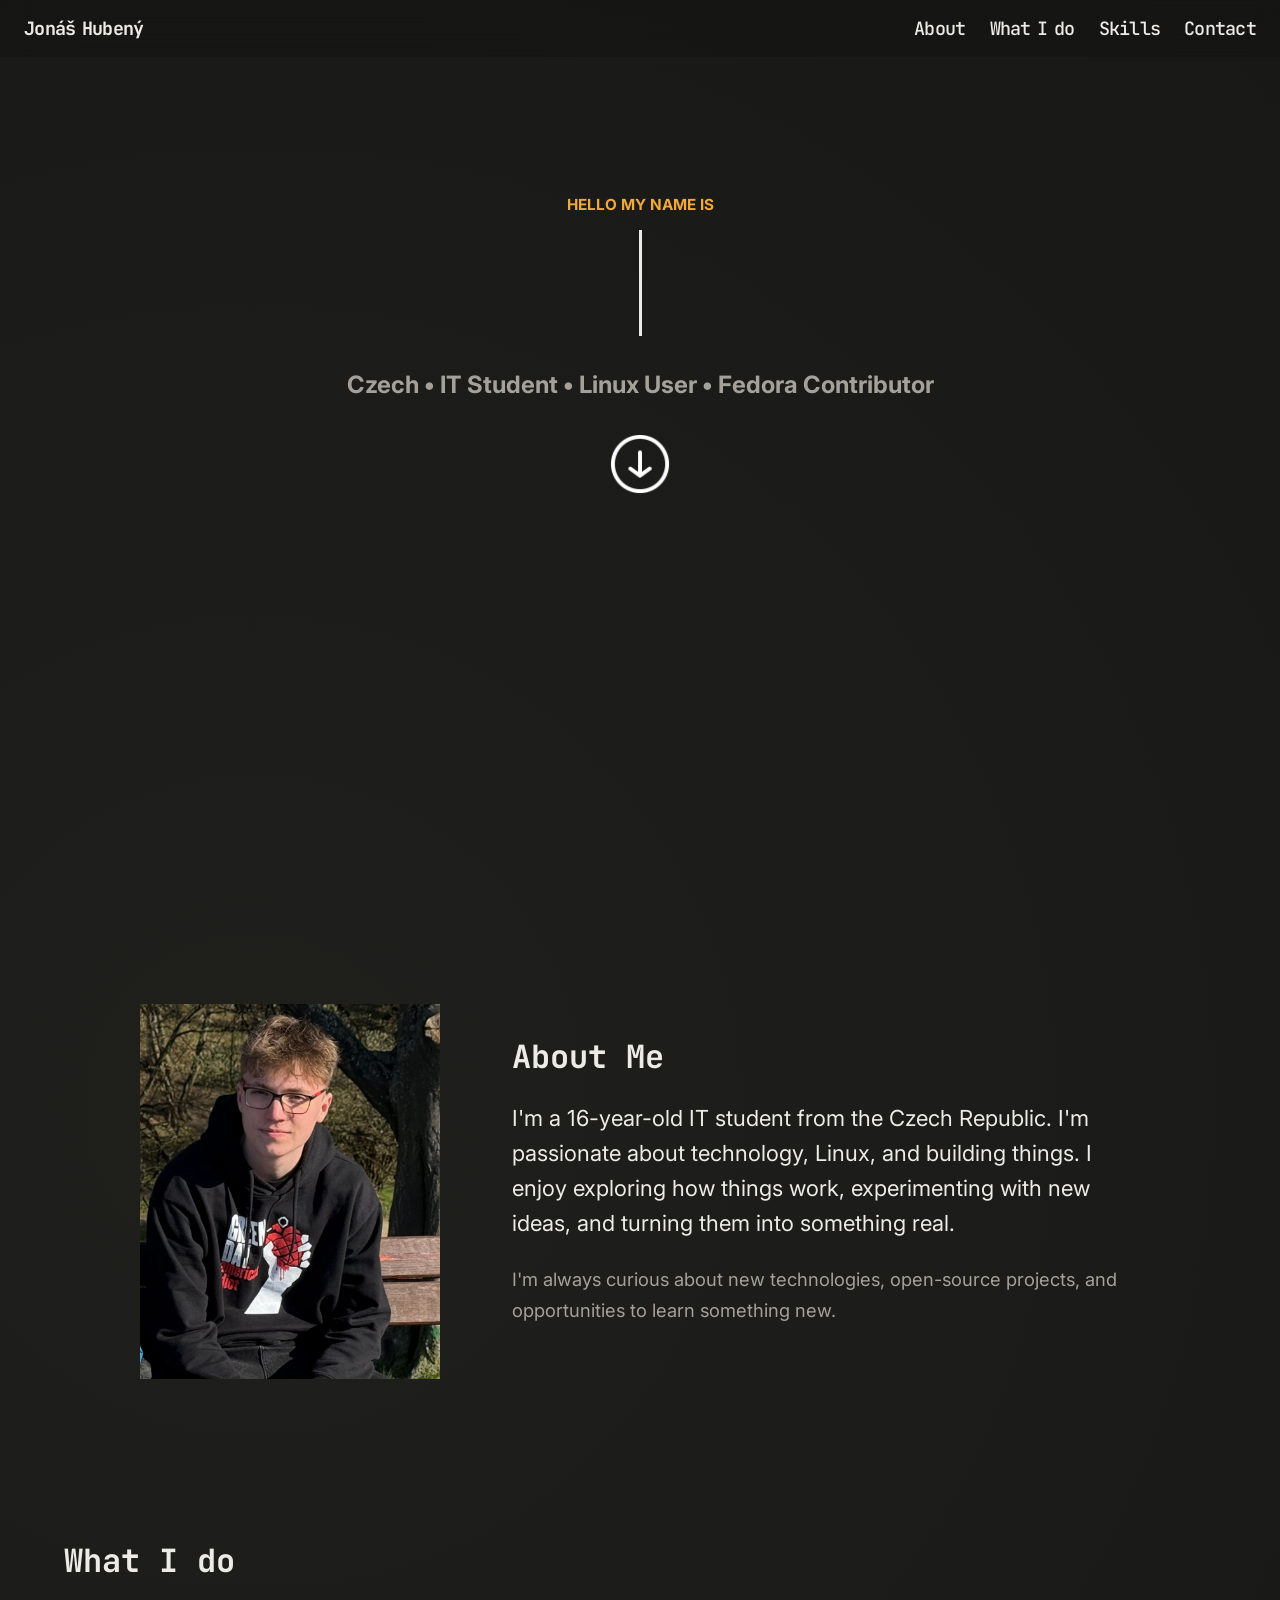
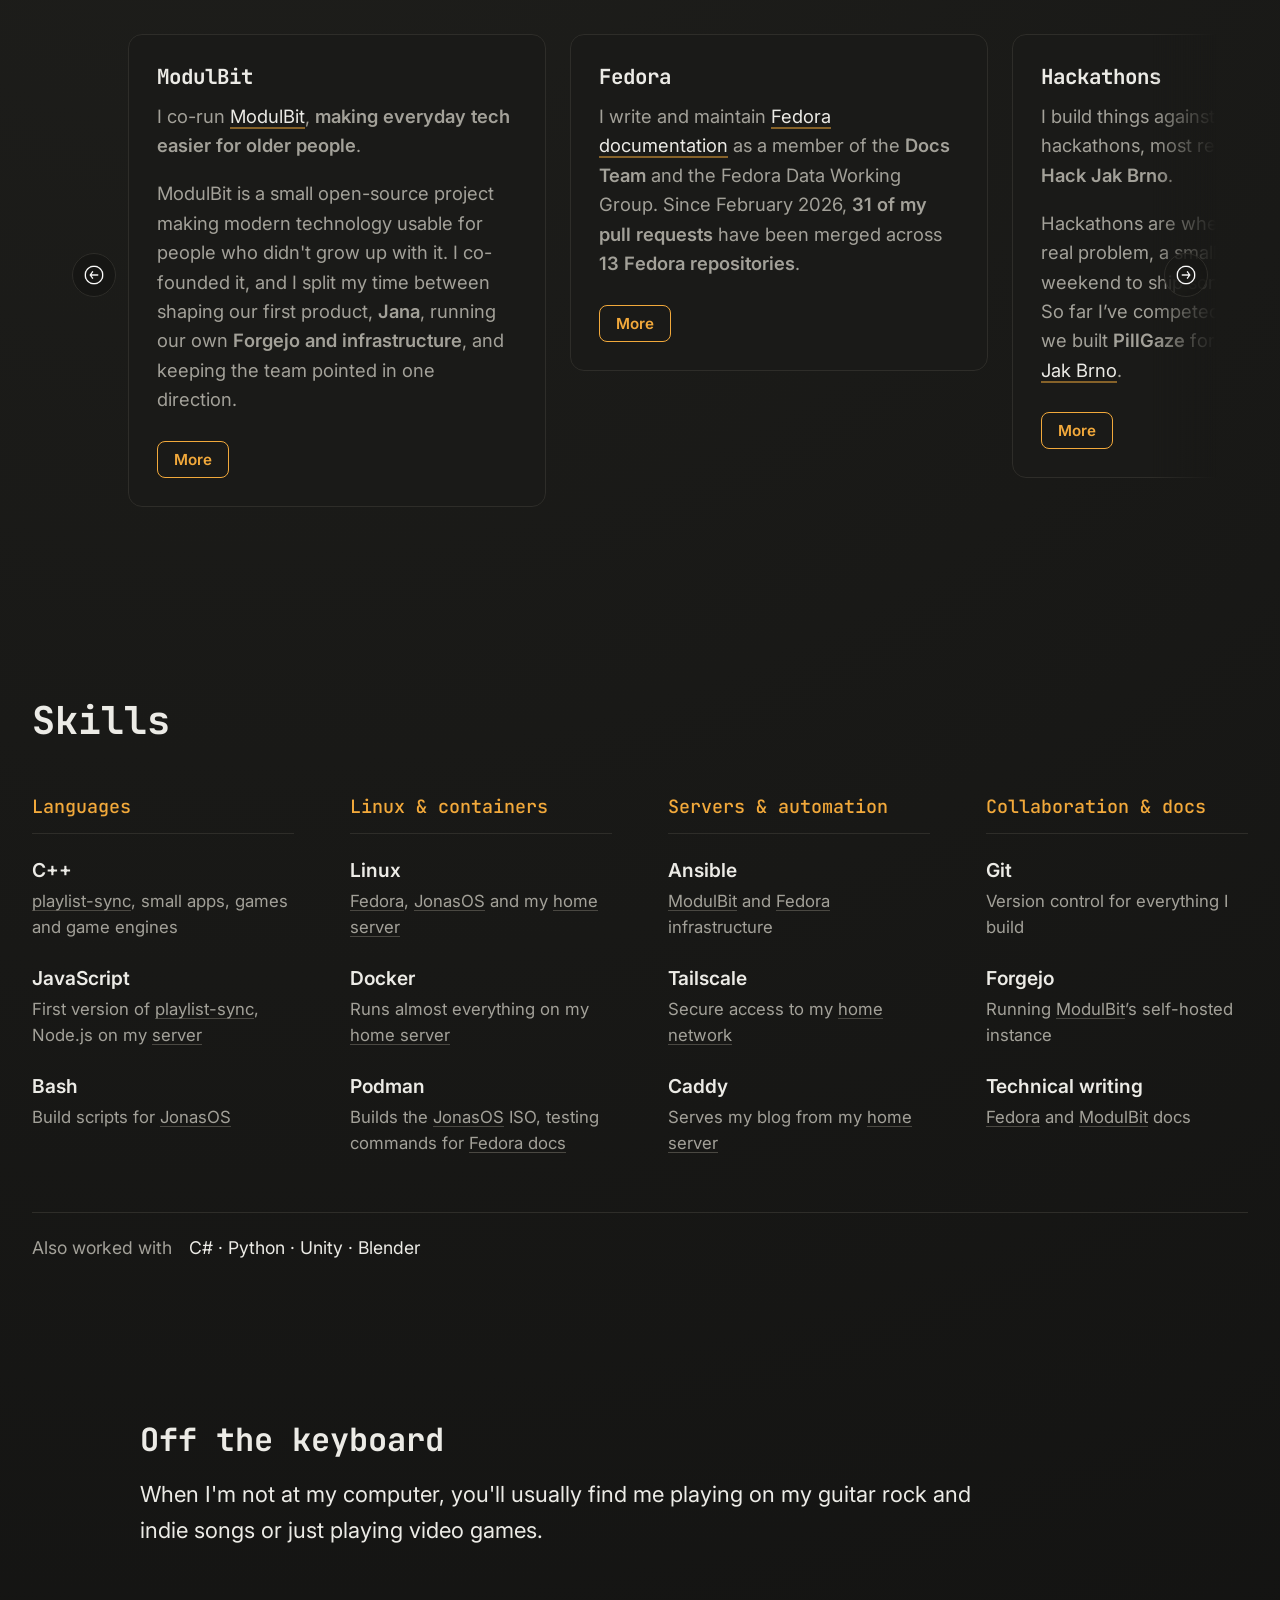
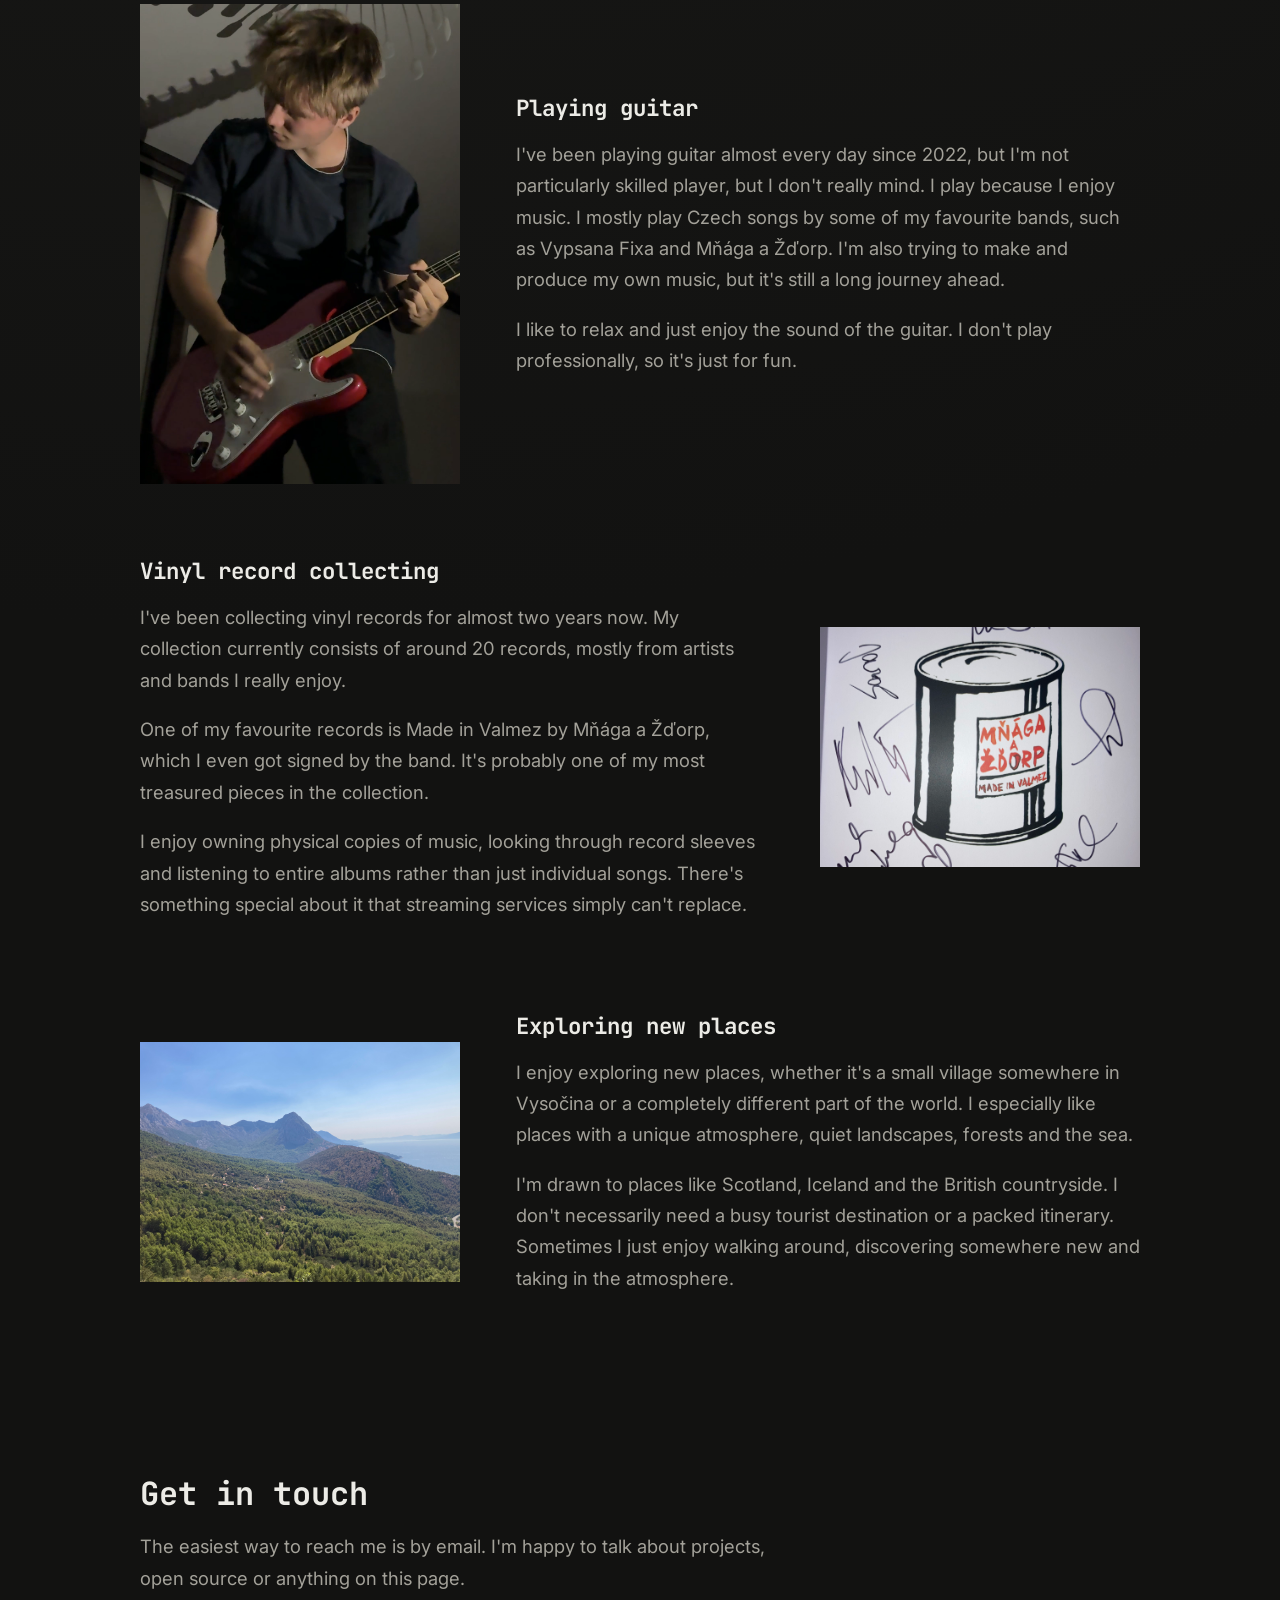
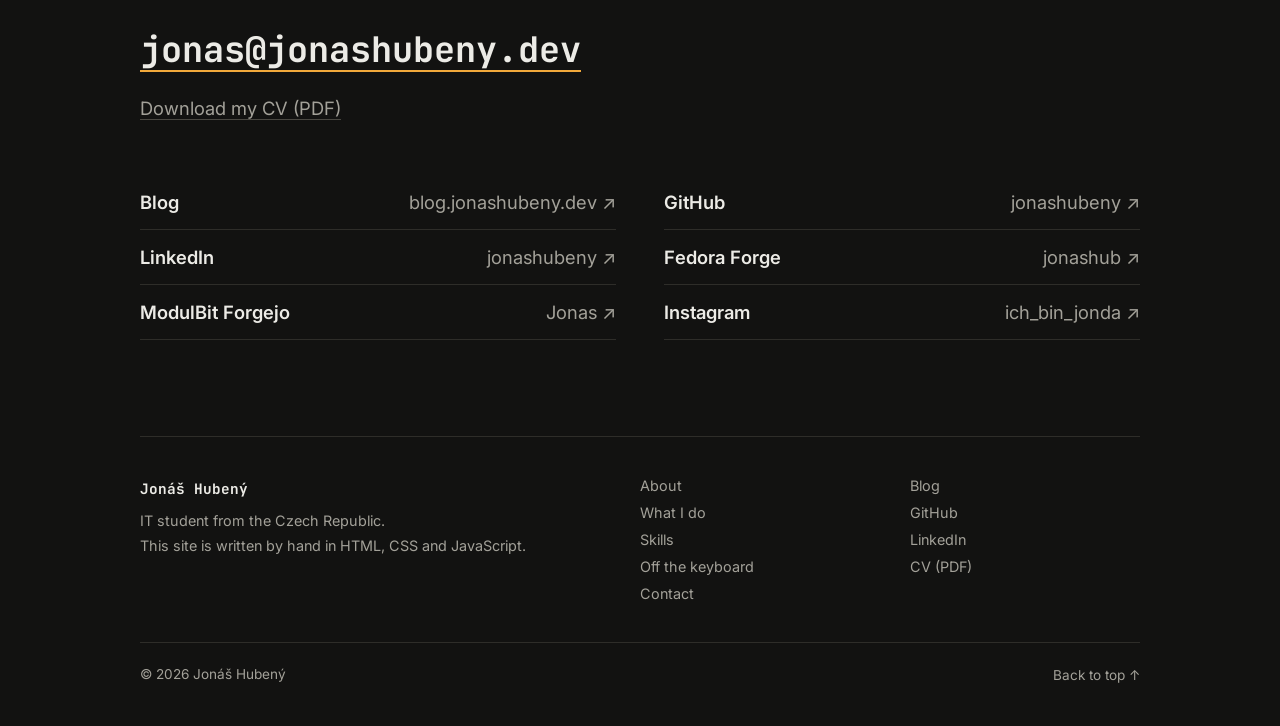
<file: index.html>
<!DOCTYPE html>
<html lang="en">
<head>
    <meta charset="UTF-8">
    <meta name="viewport" content="width=device-width, initial-scale=1.0">
    <title>JHub</title>
    <link rel="preconnect" href="https://fonts.googleapis.com">
    <link rel="preconnect" href="https://fonts.gstatic.com" crossorigin>
    <link rel="stylesheet" href="https://fonts.googleapis.com/css2?family=Inter:wght@400;600;700&family=JetBrains+Mono:wght@500;700&display=swap">
    <link rel="icon" href="favicon.svg" type="image/svg+xml">
    <link rel="apple-touch-icon" href="apple-touch-icon.png">
    <link rel="stylesheet" href="style.css">
    <script src="script.js" defer></script>
</head>
<body>
    <nav class="topnav">
        <a href="#" class="brand">Jonáš Hubený</a>
        <ul>
            <li><a href="#about">About</a></li>
            <li><a href="#projects">What I do</a></li>
            <li><a href="#skills">Skills</a></li>
            <li><a href="#contacts">Contact</a></li>
        </ul>
  </nav>

    <center>

        <div class="hero">
            <h5 class="hello"><b>HELLO MY NAME IS</b></h5>
            <h1 class="typewriter"><b>Jonáš Hubený</b></h1>
            <h3 class="desc">Czech • IT Student • Linux User • Fedora Contributor</h3>
            <a href="#about" class="scroll-down"><img src="images/down.png" width="12%" class="arrow" alt="scroll-down"></a>

            <video autoplay loop muted plays-inline class="back-video">
                <source src="videos/coding.mp4" type="video/mp4">
            </video>

        </div>


    <section class="about" id="about">
        <div class="about-photo">
            <!-- Save your photo as images/jonas.jpg-->
            <img src="images/jonas.jpg" alt="Jonáš Hubený">
        </div>

        <article class="about-article">
            <h2>About Me</h2>
            <p class="lead">I'm a 16-year-old IT student from the Czech Republic. I'm passionate about technology, Linux, and building things. I enjoy exploring how things work, experimenting with new ideas, and turning them into something real.</p>
            <p>I'm always curious about new technologies, open-source projects, and opportunities to learn something new.</p>
        </article>
    </section>

    <section class="cards-section" id="projects">
        <h2 class="cards-title">What I do</h2>

        <div class="carousel">
            <button class="carousel-btn prev" aria-label="Previous card">
                <img src="images/down.png" alt="">
            </button>

            <div class="cards-track">

                <article class="card" id="card-modulbit">
                    <h3>ModulBit</h3>
                    <div class="card-short">
                        <p>I co-run <a href="https://modulbit.eu" target="_blank" rel="noopener">ModulBit</a>, <strong>making everyday tech easier for older people</strong>.</p>
                        <p>ModulBit is a small open-source project making modern technology usable for people who didn't grow up with it. I co-founded it, and I split my time between shaping our first product, <strong>Jana</strong>, running our own <strong>Forgejo and infrastructure</strong>, and keeping the team pointed in one direction.</p>
                    </div>

                    <div class="card-more">
                        <div class="card-more-inner">
                            <p>ModulBit is a small open-source project with one goal: making modern technology accessible, practical and friendly for everyone, at any age. Our first product is Jana, <strong>an AI assistant</strong> that helps older people with everyday digital tasks, starting with writing clear emails.</p>
                            <p>I co-founded ModulBit and work across the whole project. On the product side, I helped define Jana's first version and the <strong>UX principles</strong> we design against: large readable text, no jargon, and an interface that forgives mistakes. I've also worked on a simpler, <strong>card-based mode</strong> as an alternative to the chat.</p>
                            <p>Behind the scenes, I run and customize our <strong>self-hosted Forgejo</strong>, keep its configuration in <strong>Ansible</strong>, and contribute to our contributor docs, branding and website. We're a small team, so I pick up whatever the project needs next.</p>
                        </div>
                    </div>

                    <button class="card-toggle" aria-expanded="false">More</button>
                </article>

                <article class="card" id="card-fedora">
                    <h3>Fedora</h3>
                    <div class="card-short">
                        <p>I write and maintain <a href="https://docs.fedoraproject.org" target="_blank" rel="noopener">Fedora documentation</a> as a member of the <strong>Docs Team</strong> and the Fedora Data Working Group. Since February 2026, <strong>31 of my pull requests</strong> have been merged across <strong>13 Fedora repositories</strong>.</p>
                    </div>

                    <div class="card-more">
                        <div class="card-more-inner">
                            <p>Fedora is one of the biggest community Linux distributions, and its documentation is often the first thing a new user reads. I've been contributing since February 2026, mostly to <strong>Quick Docs and the Beginner's Guide</strong>: a new guide to power management with powertop2tuned, updated security-key (YubiKey) setup, a section on moving files between Windows, macOS and Linux, and more detailed image descriptions.</p>
                            <p>I also help keep the docs in order. I triage and close outdated issues, review and merge other people's fixes, and test commands before they go in. I helped move the Docs Team's own guides <strong>from Pagure to Fedora Forge</strong>, and I proposed a common README for the docs repositories and rolled it out to eight of them.</p>
                            <p>In the Fedora Data Working Group I built the group's Forge front page, added its documentation to the Fedora Docs site, and implemented <strong>Parquet import</strong> in the group's datanommer-mini tool. Lately I'm writing Fedora Server documentation on LVM snapshots.</p>
                            <p>Beyond docs, I'm involved in Fedora Server and infrastructure. I started the discussion about which applications a <strong>Fedora home server spin-off</strong> should ship by default, and I'm writing Server documentation on using LVM snapshots to make updates more resilient. In Fedora's infrastructure Ansible, I fixed the staging login pages so they link to the staging account system instead of production.</p>
                        </div>
                    </div>

                    <button class="card-toggle" aria-expanded="false">More</button>
                </article>

                <article class="card" id="card-hackathons">
                    <h3>Hackathons</h3>
                    <div class="card-short">
                        <div class="card-short-inner">
                            <p>I build things against the clock at hackathons, most recently <strong>Rakathon and Hack Jak Brno</strong>.</p>
                            <p>Hackathons are where I learn fastest: a real problem, a small team and a weekend to ship something that works. So far I’ve competed at <a href="https://rakathon.cz" target="_blank" rel="noopener">Rakathon</a>, where we built <strong>PillGaze</strong> for doctors, and at <a href="https://hackjakbrno.cz" target="_blank" rel="noopener">Hack Jak Brno</a>.</p>
                        </div>
                    </div>

                    <div class="card-more">
                        <div class="card-more-inner">
                            <p>I like hackathons because they force you to <strong>stop planning and start building</strong>. You get a problem from someone who actually has it, a team of a few people and very little time, and by the end there has to be something you can show.</p>
                            <p>At Rakathon I was on a three-person team, and we built <strong>PillGaze</strong>, a tool that helps doctors put together a patient’s medication history. The patient photographs their medicine boxes and handwritten notes, AI pulls out the drugs and dosages, and the patient confirms or corrects them by hand. The doctor then enters an anonymous code and sees a clean table of medications, along with possible drug interactions. Together with the challenge giver, we decided that interactions should be shown only to the doctor, and only when the doctor asks for them, so the patient isn’t scared by raw warnings. The app is <strong>fully anonymous</strong>: the doctor sees the medication data and nothing that identifies the patient. I owned the <strong>mobile-first frontend</strong>, while my teammates built the Go backend, the drug database and the interaction engine.</p>
                        </div>
                    </div>
                    <button class="card-toggle" aria-expanded="false">More</button>
                </article>

                <article class="card" id="card-projects">
                    <h3>My Projects</h3>
                    <div class="card-short">
                        <div class="card-short-inner">
                            <p>I build my own tools and systems, from a <strong>Linux distro</strong> to a <strong>music downloader</strong>.</p>
                            <p>In my free time I build projects that teach me how things work under the hood. The biggest ones are <a href="https://github.com/jonashubeny/jonasos" target="_blank" rel="noopener">JonasOS</a>, my own Linux distribution, and <a href="https://github.com/jonashubeny/playlist-sync" target="_blank" rel="noopener">playlist-sync</a>, a tool that turns Spotify playlists into a tagged MP3 library.</p>
                        </div>
                    </div>

                    <div class="card-more">
                        <div class="card-more-inner">
                            <p>Most of what I know, I learned by building something I wanted and figuring it out along the way. My two biggest projects started exactly like that.</p>
                            <p>JonasOS began in May 2026, after I watched a video of someone making their own distro. I had no experience and had never written a bash script, so my first goal was simply to get an ISO to boot. Today JonasOS is a <strong>Debian-based live system</strong> built with live-build. My scripts build the ISO inside a Podman container and boot it in QEMU, so the whole system can be rebuilt with one command. It boots into an Xfce desktop with LightDM, installs to disk through the Calamares installer, and ships with my own defaults: the Arc-Red theme, a tuned shell setup for every new user and a small jonasos command-line tool with info, update and doctor commands. Along the way I learned bash, how a live system is assembled package by package, and how much of a distro is really decisions about defaults. I keep a public roadmap and write about my progress on my <a href="https://blog.jonashubeny.dev" target="_blank" rel="noopener">blog</a>. The long-term plan is bigger: drop Debian entirely and build JonasOS from scratch on the Linux kernel, following <strong>Linux From Scratch</strong>.</p>
                            <p>playlist-sync came from a simpler problem. I don't have Spotify Premium, but I wanted my playlists offline as normal MP3 files on my computer and a flash drive. The tool uses Spotify only as a list of songs. For every song missing from my music folder, it finds the track on YouTube, downloads it with yt-dlp and converts it with ffmpeg. It then looks up the correct metadata on Deezer or iTunes. A scoring system picks the right release by comparing the title, artist and track length, and it avoids compilations, remixes and live versions. The result is written into the MP3 as proper tags with album, year, track number and cover art. Songs are matched by file name instead of a database, so the same folder can be synced across devices and each one downloads only what's missing. I first wrote the project in JavaScript to learn the language, then rewrote the whole thing in <strong>C++20</strong> with libcurl and TagLib. Now I'm adding a small Node.js server on my home server, so a shared song list can sync between people and devices.</p>
                            <p>What connects these projects is that I want to <strong>understand the whole stack</strong>, from the boot process to an HTTP request, and the fastest way I know to learn it is to build something real.</p>
                        </div>
                    </div>
                    <button class="card-toggle" aria-expanded="false">More</button>
                </article>

                <article class="card" id="card-homelab">
                    <h3>Homelab</h3>
                    <div class="card-short">
                        <div class="card-short-inner">
                            <p>I run my own home server and self-host the services I use every day.</p>
                            <p>My homelab is a home server called <strong>jonas-server</strong>, where I host my own cloud, passwords, media and blog. It's where I learn <strong>Linux administration, Docker, networking and backups</strong> by running real services I depend on.</p>
                        </div>
                    </div>

                    <div class="card-more">
                        <div class="card-more-inner">
                            <p>At home I run a server called jonas-server. It started as a place to try things out, and it slowly became the place where my everyday services live. I'd rather host my own cloud, passwords and media than rent them, and running them myself is also the best way I've found to learn how servers actually work.</p>
                            <p>The server runs Ubuntu, and almost everything on it runs in <strong>Docker Compose</strong>. <strong>Nextcloud</strong> is my own cloud for files and calendar, with its own MariaDB database, Redis cache and cron container. <strong>Vaultwarden</strong> keeps my passwords and runs behind Cloudflare on my own domain. <strong>Jellyfin</strong> streams my movie and series library, and my <a href="https://blog.jonashubeny.dev" target="_blank" rel="noopener">blog</a> is built with Hugo, served by Caddy and deployed as a Docker image. I also host a few smaller projects, like Lemma, a math-learning app. Storage from my NAS is mounted over CIFS, and Restic handles backups.</p>
                            <p>To reach everything from outside, I set up <strong>Tailscale with subnet routing</strong>, so I can access my whole home network securely from anywhere without exposing services to the internet.</p>
                            <p>Most of what I've learned came from <strong>things breaking</strong>. I've debugged DNS problems and ISP blocking on my home network, upgraded Vaultwarden when its browser extension stopped talking to the server, restructured my Jellyfin library when a TV series kept showing up as separate movies, and I'm upgrading Nextcloud one major version at a time, because skipping versions isn't an option. Every problem like that teaches me something new about Linux, containers, networking and patience.</p>
                            <p>The homelab keeps growing. Next I'm building a <strong>morning dashboard</strong> on a big monitor that shows my server's stats, the weather, news, my calendar and bus departures, with a Node.js backend I'm writing myself.</p>
                        </div>
                    </div>
                    <button class="card-toggle" aria-expanded="false">More</button>
                </article>
            </div>

            <button class="carousel-btn next" aria-label="Next card">
                <img src="images/down.png" alt="">
            </button>
        </div>
    </section>

    <section class="skills-section" id="skills">
        <h2 class="skills-title">Skills</h2>

        <div class="skills-grid">
            <div class="skill-group">
                <h3>Languages</h3>
                <dl>
                    <div class="skill">
                        <dt>C++</dt>
                        <dd><a href="#card-projects" class="skill-ref">playlist-sync</a>, small apps, games and game engines</dd>
                    </div>
                    <div class="skill">
                        <dt>JavaScript</dt>
                        <dd>First version of <a href="#card-projects" class="skill-ref">playlist-sync</a>, Node.js on my <a href="#card-homelab" class="skill-ref">server</a></dd>
                    </div>
                    <div class="skill">
                        <dt>Bash</dt>
                        <dd>Build scripts for <a href="#card-projects" class="skill-ref">JonasOS</a></dd>
                    </div>
                </dl>
            </div>
            <div class="skill-group">
                <h3>Linux &amp; containers</h3>
                <dl>
                    <div class="skill">
                        <dt>Linux</dt>
                        <dd><a href="#card-fedora" class="skill-ref">Fedora</a>, <a href="#card-projects" class="skill-ref">JonasOS</a> and my <a href="#card-homelab" class="skill-ref">home server</a></dd>
                    </div>
                    <div class="skill">
                        <dt>Docker</dt>
                        <dd>Runs almost everything on my <a href="#card-homelab" class="skill-ref">home server</a></dd>
                    </div>
                    <div class="skill">
                        <dt>Podman</dt>
                        <dd>Builds the <a href="#card-projects" class="skill-ref">JonasOS</a> ISO, testing commands for <a href="#card-fedora" class="skill-ref">Fedora docs</a></dd>
                    </div>
                </dl>
            </div>
            <div class="skill-group">
                <h3>Servers &amp; automation</h3>
                <dl>
                    <div class="skill">
                        <dt>Ansible</dt>
                        <dd><a href="#card-modulbit" class="skill-ref">ModulBit</a> and <a href="#card-fedora" class="skill-ref">Fedora</a> infrastructure</dd>
                    </div>
                    <div class="skill">
                        <dt>Tailscale</dt>
                        <dd>Secure access to my <a href="#card-homelab" class="skill-ref">home network</a></dd>
                    </div>
                    <div class="skill">
                        <dt>Caddy</dt>
                        <dd>Serves my blog from my <a href="#card-homelab" class="skill-ref">home server</a></dd>
                    </div>
                </dl>
            </div>
            <div class="skill-group">
                <h3>Collaboration &amp; docs</h3>
                <dl>
                    <div class="skill">
                        <dt>Git</dt>
                        <dd>Version control for everything I build</dd>
                    </div>
                    <div class="skill">
                        <dt>Forgejo</dt>
                        <dd>Running <a href="#card-modulbit" class="skill-ref">ModulBit</a>&rsquo;s self-hosted instance</dd>
                    </div>
                    <div class="skill">
                        <dt>Technical writing</dt>
                        <dd><a href="#card-fedora" class="skill-ref">Fedora</a> and <a href="#card-modulbit" class="skill-ref">ModulBit</a> docs</dd>
                    </div>
                </dl>
            </div>
        </div>

        <p class="skills-also"><span>Also worked with</span> C# · Python · Unity · Blender</p>
    </section>

    <section class="hobbies-section" id="hobbies">
        <h2 class="hobbies-title">Off the keyboard</h2>
        <!-- Úvod: jedna až dvě věty, třeba „When I'm not at my computer, you'll usually find me …“ -->
        <p class="hobbies-intro">When I'm not at my computer, you'll usually find me playing on my guitar rock and indie songs or just playing video games.</p>

        <div class="hobbies-list">
            <article class="hobby">
            <img class="hobby-photo hobby-photo--portrait" src="images/kytara.jpg" alt="me playing guitar">

                <div class="hobby-text">
                    <h3>Playing guitar</h3>

                    <p>I've been playing guitar almost every day since 2022, but I'm not particularly skilled player, but I don't really mind. I play because I enjoy music. I mostly play Czech songs by some of my favourite bands, such as Vypsana Fixa and Mňága a Žďorp. I'm also trying to make and produce my own music, but it's still a long journey ahead.</p>
                    <p>I like to relax and just enjoy the sound of the guitar. I don't play professionally, so it's just for fun.</p>
                </div>
            </article>

            <article class="hobby">
                <img class="hobby-photo" src="images/vinyl.jpg" alt="signed vinyl">

                <div class="hobby-text">
                    <h3>Vinyl record collecting</h3>

                    <p>I've been collecting vinyl records for almost two years now. My collection currently consists of around 20 records, mostly from artists and bands I really enjoy.</p>
                    <p>One of my favourite records is Made in Valmez by Mňága a Žďorp, which I even got signed by the band. It's probably one of my most treasured pieces in the collection.</p>
                    <p>I enjoy owning physical copies of music, looking through record sleeves and listening to entire albums rather than just individual songs. There's something special about it that streaming services simply can't replace.</p>
                </div>
            </article>

            <article class="hobby">
            <img class="hobby-photo" src="images/exploring.jpg" alt="hills on exploring photo">

                <div class="hobby-text">
                    <h3>Exploring new places</h3>
                    <p>I enjoy exploring new places, whether it's a small village somewhere in Vysočina or a completely different part of the world. I especially like places with a unique atmosphere, quiet landscapes, forests and the sea.</p>
                    <p>I'm drawn to places like Scotland, Iceland and the British countryside. I don't necessarily need a busy tourist destination or a packed itinerary. Sometimes I just enjoy walking around, discovering somewhere new and taking in the atmosphere.</p>
                </div>
            </article>
        </div>
    </section>

    <section class="contact-section" id="contacts">
        <h2 class="contact-title">Get in touch</h2>
        <p class="contact-intro">The easiest way to reach me is by email. I'm happy to talk about projects, open source or anything on this page.</p>

        <a class="contact-email" href="mailto:jonas@jonashubeny.dev">jonas@jonashubeny.dev</a>

        <p class="contact-cv"><a href="cv/jonas-hubeny-cv.pdf" target="_blank" rel="noopener">Download my CV (PDF)</a></p>

        <ul class="contact-links">
            <li>
                <a href="https://blog.jonashubeny.dev" target="_blank" rel="noopener">
                    <span class="contact-label">Blog</span>
                    <span class="contact-handle">blog.jonashubeny.dev <span aria-hidden="true">↗</span></span>
                </a>
            </li>
            <li>
                <a href="https://github.com/jonashubeny" target="_blank" rel="noopener">
                    <span class="contact-label">GitHub</span>
                    <span class="contact-handle">jonashubeny <span aria-hidden="true">↗</span></span>
                </a>
            </li>
            <li>
                <a href="https://www.linkedin.com/in/jonashubeny/" target="_blank" rel="noopener">
                    <span class="contact-label">LinkedIn</span>
                    <span class="contact-handle">jonashubeny <span aria-hidden="true">↗</span></span>
                </a>
            </li>
            <li>
                <a href="https://forge.fedoraproject.org/jonashub" target="_blank" rel="noopener">
                    <span class="contact-label">Fedora Forge</span>
                    <span class="contact-handle">jonashub <span aria-hidden="true">↗</span></span>
                </a>
            </li>
            <li>
                <a href="https://git.modulbit.eu/Jonas" target="_blank" rel="noopener">
                    <span class="contact-label">ModulBit Forgejo</span>
                    <span class="contact-handle">Jonas <span aria-hidden="true">↗</span></span>
                </a>
            </li>
            <li>
                <a href="https://instagram.com/ich_bin_jonda" target="_blank" rel="noopener">
                    <span class="contact-label">Instagram</span>
                    <span class="contact-handle">ich_bin_jonda <span aria-hidden="true">↗</span></span>
                </a>
            </li>
        </ul>
    </section>

    <footer class="footer">
        <div class="footer-inner">
            <div class="footer-about">
                <p class="footer-name">Jonáš Hubený</p>
                <p>IT student from the Czech Republic.<br>This site is written by hand in HTML, CSS and JavaScript.</p>
            </div>

            <nav class="footer-nav" aria-label="Footer">
                <a href="#about">About</a>
                <a href="#projects">What I do</a>
                <a href="#skills">Skills</a>
                <a href="#hobbies">Off the keyboard</a>
                <a href="#contacts">Contact</a>
            </nav>

            <nav class="footer-nav" aria-label="Elsewhere">
                <a href="https://blog.jonashubeny.dev" target="_blank" rel="noopener">Blog</a>
                <a href="https://github.com/jonashubeny" target="_blank" rel="noopener">GitHub</a>
                <a href="https://www.linkedin.com/in/jonashubeny/" target="_blank" rel="noopener">LinkedIn</a>
                <a href="cv/jonas-hubeny-cv.pdf" target="_blank" rel="noopener">CV (PDF)</a>
            </nav>
        </div>

        <div class="footer-bottom">
            <p>&copy; 2026 Jonáš Hubený</p>
            <a href="#" class="footer-top">Back to top ↑</a>
        </div>
    </footer>

    </center>
</body>
</html>
</file>
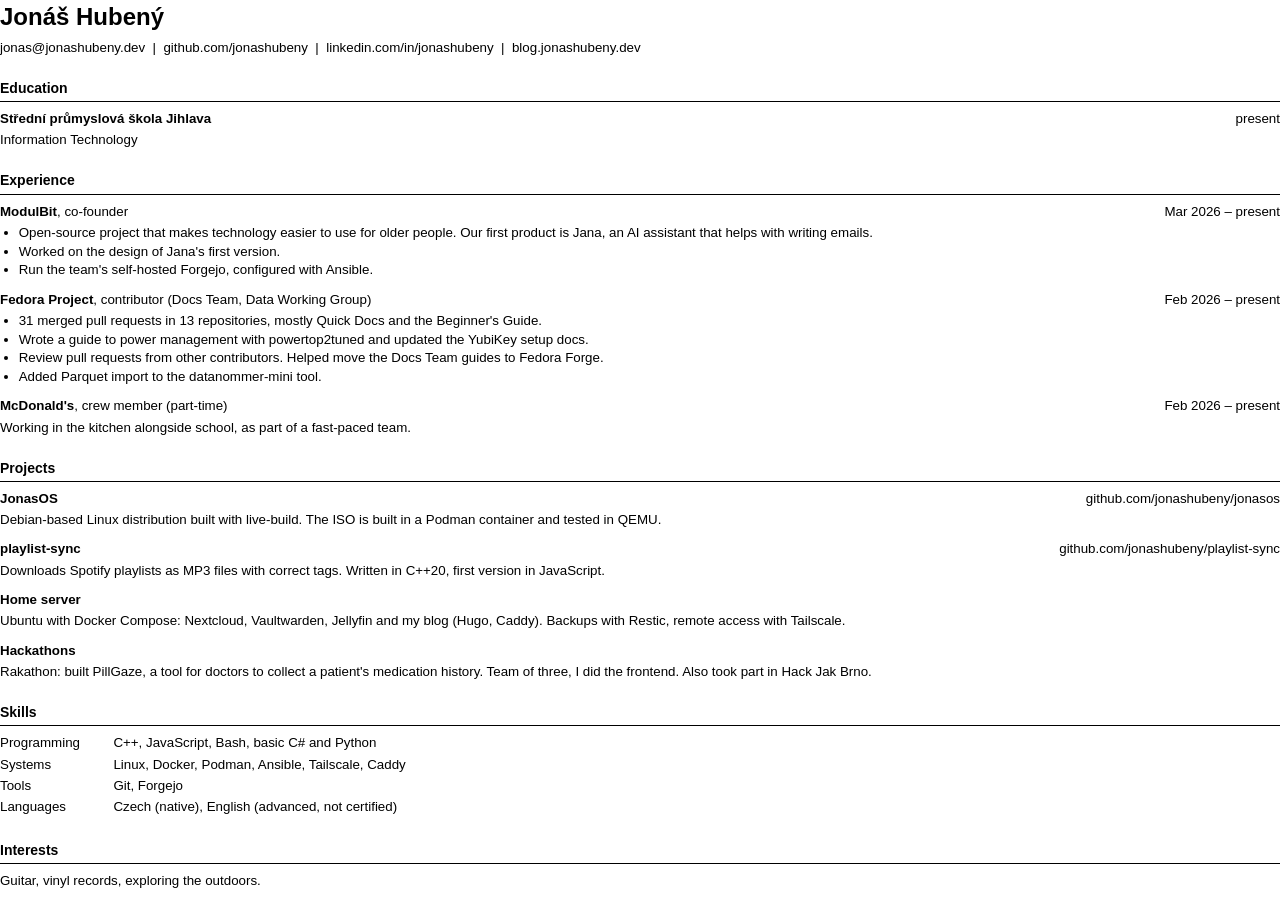
<file: cv/cv.html>
<!DOCTYPE html>
<html lang="en">
<head>
    <meta charset="UTF-8">
    <title>Jonáš Hubený CV</title>
    <style>
        @page {
            size: A4;
            margin: 18mm 20mm;
        }

        body {
            margin: 0;
            font-family: "Helvetica Neue", Arial, "Liberation Sans", sans-serif;
            font-size: 10pt;
            line-height: 1.4;
            color: #000;
        }

        a {
            color: inherit;
            text-decoration: none;
        }

        h1 {
            margin: 0 0 4pt;
            font-size: 18pt;
        }

        .contact {
            margin: 0;
        }

        h2 {
            margin: 16pt 0 6pt;
            padding-bottom: 2pt;
            border-bottom: 0.5pt solid #000;
            font-size: 10.5pt;
        }

        .item {
            margin-bottom: 8pt;
        }

        .row {
            display: flex;
            justify-content: space-between;
            gap: 12pt;
        }

        ul {
            margin: 2pt 0 0;
            padding-left: 14pt;
        }

        p {
            margin: 2pt 0 0;
        }

        table {
            border-collapse: collapse;
        }

        td {
            padding: 0 0 2pt;
            vertical-align: top;
        }

        td:first-child {
            width: 30mm;
        }
    </style>
</head>
<body>

    <h1>Jonáš Hubený</h1>
    <p class="contact">
        jonas@jonashubeny.dev &nbsp;|&nbsp;
        github.com/jonashubeny &nbsp;|&nbsp;
        linkedin.com/in/jonashubeny &nbsp;|&nbsp;
        blog.jonashubeny.dev
    </p>

    <h2>Education</h2>
    <div class="item">
        <div class="row">
            <b>Střední průmyslová škola Jihlava</b>
            <span>present</span>
        </div>
        <p>Information Technology</p>
    </div>

    <h2>Experience</h2>
    <div class="item">
        <div class="row">
            <span><b>ModulBit</b>, co-founder</span>
            <span>Mar 2026 – present</span>
        </div>
        <ul>
            <li>Open-source project that makes technology easier to use for older people. Our first product is Jana, an AI assistant that helps with writing emails.</li>
            <li>Worked on the design of Jana's first version.</li>
            <li>Run the team's self-hosted Forgejo, configured with Ansible.</li>
        </ul>
    </div>
    <div class="item">
        <div class="row">
            <span><b>Fedora Project</b>, contributor (Docs Team, Data Working Group)</span>
            <span>Feb 2026 – present</span>
        </div>
        <ul>
            <li>31 merged pull requests in 13 repositories, mostly Quick Docs and the Beginner's Guide.</li>
            <li>Wrote a guide to power management with powertop2tuned and updated the YubiKey setup docs.</li>
            <li>Review pull requests from other contributors. Helped move the Docs Team guides to Fedora Forge.</li>
            <li>Added Parquet import to the datanommer-mini tool.</li>
        </ul>
    </div>
    <div class="item">
        <div class="row">
            <span><b>McDonald's</b>, crew member (part-time)</span>
            <span>Feb 2026 – present</span>
        </div>
        <p>Working in the kitchen alongside school, as part of a fast-paced team.</p>
    </div>

    <h2>Projects</h2>
    <div class="item">
        <div class="row">
            <b>JonasOS</b>
            <span>github.com/jonashubeny/jonasos</span>
        </div>
        <p>Debian-based Linux distribution built with live-build. The ISO is built in a Podman container and tested in QEMU.</p>
    </div>
    <div class="item">
        <div class="row">
            <b>playlist-sync</b>
            <span>github.com/jonashubeny/playlist-sync</span>
        </div>
        <p>Downloads Spotify playlists as MP3 files with correct tags. Written in C++20, first version in JavaScript.</p>
    </div>
    <div class="item">
        <b>Home server</b>
        <p>Ubuntu with Docker Compose: Nextcloud, Vaultwarden, Jellyfin and my blog (Hugo, Caddy). Backups with Restic, remote access with Tailscale.</p>
    </div>
    <div class="item">
        <b>Hackathons</b>
        <p>Rakathon: built PillGaze, a tool for doctors to collect a patient's medication history. Team of three, I did the frontend. Also took part in Hack Jak Brno.</p>
    </div>

    <h2>Skills</h2>
    <table>
        <tr><td>Programming</td><td>C++, JavaScript, Bash, basic C# and Python</td></tr>
        <tr><td>Systems</td><td>Linux, Docker, Podman, Ansible, Tailscale, Caddy</td></tr>
        <tr><td>Tools</td><td>Git, Forgejo</td></tr>
        <tr><td>Languages</td><td>Czech (native), English (advanced, not certified)</td></tr>
    </table>

    <h2>Interests</h2>
    <p>Guitar, vinyl records, exploring the outdoors.</p>

</body>
</html>
</file>
<file: style.css>
html {
    scroll-behavior: smooth;
}

body {
    background: #121211;
    color: #ECEBE6;
    font-family: "Inter", system-ui, sans-serif; font-size: 115%;
     background: radial-gradient(
      circle at 20% 20%,
      #1f1f1c,
      #121211 60%
  );
}
.hero {
    min-height: 100vh;         /* výška celé obrazovky */
    display: flex;
    flex-direction: column;
    justify-content: center;   /* vertikálně doprostřed */
    align-items: center;       /* horizontálně doprostřed */
    gap: 10px;                 /* mezery mezi řádky */
    padding: 24px;             /* ať to na mobilech nedrží na okrajích */
    transform: translateY(-15vh);
}

.topnav{
    position: fixed;
    top: 0;
    left: 0;
    right: 0;
    padding: 16px 24px;
    z-index: 1000;
    background: rgba(18, 18, 17, 0.45);
    backdrop-filter: blur(12px);
    -webkit-backdrop-filter: blur(12px);
    display: flex;
    justify-content: space-between;
    align-items: center;
}

.topnav .brand {
    font-weight: 700;
}

.topnav ul {
    list-style: none;
    margin: 0;
    padding: 0;
    display: flex;
    gap: 24px;
    justify-content: flex-start;
    align-items: center;
}

.topnav a {
    position: relative;
    color: #ECEBE6;
    font-family: "JetBrains Mono", monospace;
    text-decoration: none;
    font-weight: 500;
    letter-spacing: -0.04em;
    word-spacing: -0.2em;
    display: inline-block;
    width: fit-content;
}

.topnav a::after{
    content: "";
    position: absolute;
    left: 0;
    bottom: -2px;
    height: 2px;
    width: 100%;
    background: #F2A93B;
    transform: scaleX(0);
    transform-origin: left;
    transition: transform 200ms ease;
}

.topnav a:hover::after,
.topnav a:focus-visible::after{
  transform: scaleX(1);
}


.hello {
    margin: 0 0 6px 0;
    color: #F2A93B;
}

H1 {
    color: #ECEBE6;
    font-family: "JetBrains Mono", monospace; font-size: 80px;
    margin: 0;
}

h1.typewriter {
    display: inline-block;
    white-space: nowrap;
    overflow: hidden;
    border-right: 3px solid currentColor;
    width: 0;

    animation: typing-name 3s steps(12, end) infinite,
             blink 0.8s step-end infinite;
}

@keyframes typing-name {
    0%   { width: 0; }
    25%  { width: 0;}
    40%  { width: 12ch; }
    60%  { width: 12ch; }
    100% { width: 0; }  
}

@keyframes blink {
    50% { border-color: transparent; }
}

.desc {
    color: #A3A199;
    font-family: "Inter", system-ui, sans-serif; font-size: 130%;
}

hr{
    border: 1px solid #ECEBE6;
    max-width: 800px;
}


/* ---------- About: photo left, article right ---------- */
.about {
    display: grid;
    grid-template-columns: minmax(220px, 300px) 1fr;
    gap: 72px;
    align-items: center;
    max-width: 1000px;
    margin: 0 auto;
    padding: 48px 24px 112px;
    text-align: left;
}

.about-photo {
    aspect-ratio: 4 / 5;
    background: #1A1A18;
}

.about-photo img {
    display: block;
    width: 100%;
    height: 100%;
    object-fit: cover;
    object-position: center top;
}

.about-article h2 {
    margin: 0 0 24px;
    font-family: "JetBrains Mono", monospace;
    font-size: 2rem;
    font-weight: 700;
    line-height: 1.2;
    color: #ECEBE6;
}

.about-article p {
    margin: 0 0 1em;
    max-width: 62ch;
    line-height: 1.7;
    color: #A3A199;
}

.about-article .lead {
    font-size: 1.2em;
    line-height: 1.6;
    color: #ECEBE6;
}

@media (max-width: 760px) {
    .about {
        grid-template-columns: 1fr;
        gap: 40px;
        padding: 32px 20px 72px;
    }

    .about-photo {
        max-width: 240px;
    }
}

.back-video {
    position: absolute;
    right: 0;
    bottom: 0;
    z-index: -1;
}

@media (min-aspect-ratio: 16/9){
    .back-video{
        width: 100%;
        height: auto;
    }
}

@media (max-aspect-ratio: 16/9){
    .back-video{
        width: auto;
        height: 100%;
    }
}

.scroll-down img {
    cursor: pointer;
}

.arrow {
    transition: all 0.3s;
}

.arrow:hover {
    transform: scale(1.1);
}

.contacts {
    color: #ECEBE6;
    max-width: 400px;
    font-size: 120%;
    background: #1A1A18;
    border-radius: 14px;
    padding: 32px;
    margin-bottom: 40px;
    border: 1px solid #2E2D29;
    margin-top: 10%;
    transition: all 0.3s;
}

.contacts:hover {
    transform: scale(1.1);
}

.contacts ul {
    list-style: none;
    margin: 0;
    padding: 0;

    display: flex;
    flex-direction: column; /* pod sebe */
    gap: 12px;  
}

.contacts a {
    color: #ECEBE6;
    text-decoration: none;
    font-weight: 600;
    width: fit-content;
    padding: 13px;
}

.contact {
    padding: 13px;
}

.contacts a{ display:block; padding:10px 13px; text-decoration:none; color:#ECEBE6; }

.contacts a span{
  position: relative;
  display: inline-block;
}

.contacts a span::after{
  content:"";
  position:absolute;
  left:0;
  bottom:-2px;
  height:2px;
  width:100%;
  background: currentColor;
  transform: scaleX(0);
  transform-origin:left;
  transition: transform 200ms ease;
}

.contacts a:hover span::after,
.contacts a:focus-visible span::after{
  transform: scaleX(1);
}

#about, #skills, #hobbies, #contacts{
  scroll-margin-top: 20vh;
}

/* small screens: name + three links must fit on one line */
@media (max-width: 520px) {
    .topnav {
        padding: 14px 16px;
        font-size: 0.85em;
    }

    .topnav ul {
        gap: 16px;
    }
}

/*  ---------------Karty---------------*/
.cards-section {
    max-width: 90vw;
    margin: 0 auto;
    padding: 48px 24px 112px;
    text-align: left;
}

.cards-title {
    margin: 0 0 32px;
    font-family: "JetBrains Mono", monospace;
    font-size: 2rem;
    color: #ECEBE6;
}

#projects {
    scroll-margin-top: 20vh;
}

.carousel {
    position: relative;
}

.cards-track {
    display: flex;
    gap: 24px;
    align-items: flex-start;
    overflow-x: auto;
    scroll-snap-type: x mandatory;
    scroll-behavior: smooth;
    padding: 20px 64px 28px;
    scroll-padding: 0 64px;
    scrollbar-width: none;

    /* okraje řady plynule mizí do pozadí */
    -webkit-mask-image: linear-gradient(to right, transparent 0, #000 64px, #000 calc(100% - 64px), transparent 100%);
            mask-image: linear-gradient(to right, transparent 0, #000 64px, #000 calc(100% - 64px), transparent 100%);
}

.cards-track::-webkit-scrollbar {
    display: none;
}

/* ---------- Šipky karuselu ---------- */
.carousel-btn {
    position: absolute;
    top: 50%;
    transform: translateY(-50%);
    z-index: 2;
    width: 44px;
    height: 44px;
    border-radius: 50%;
    border: 1px solid #2E2D29;
    background: rgba(18, 18, 17, 0.45);
    backdrop-filter: blur(12px);
    -webkit-backdrop-filter: blur(12px);
    cursor: pointer;
    transition: border-color 200ms ease;
}

.carousel-btn.prev {
    left: 8px;
}

.carousel-btn.next {
    right: 8px;
}

.carousel-btn:hover,
.carousel-btn:focus-visible {
    border-color: #F2A93B;
}

.carousel-btn img {
    display: block;
    width: 20px;
    margin: auto;
    transition: transform 200ms ease;
}

.carousel-btn.prev img {
    transform: rotate(90deg);
}

.carousel-btn.next img {
    transform: rotate(-90deg);
}

.carousel-btn.prev:hover img {
    transform: rotate(90deg) scale(1.15);
}

.carousel-btn.next:hover img {
    transform: rotate(-90deg) scale(1.15);
}

@media (max-width: 520px) {
    .carousel-btn {
        display: none;
    }

    .cards-track {
        padding: 20px 16px 28px;
        scroll-padding: 0 16px;
        -webkit-mask-image: none;
                mask-image: none;
    }
}

.card {
    flex: 0 0 min(360px, 80vw);
    scroll-snap-align: start;
    background: #1A1A18;
    border: 1px solid #2E2D29;
    border-radius: 14px;
    padding: 28px;
    transition: flex-basis 400ms ease, border-color 200ms ease, transform 300ms ease;
}

.card:hover {
    border-color: #F2A93B;
    transform: scale(1.02);
}

.card.is-open {
    flex-basis: min(720px, 85vw);
}

.card h3 {
    margin: 0 0 12px;
    font-family: "JetBrains Mono", monospace;
    font-size: 1.3rem;
    color: #ECEBE6;
}

.card p {
    margin: 0 0 1em;
    color: #A3A199;
    line-height: 1.6;
}

.card strong {
    font-weight: 600;
    color: #A3A199;
    transition: color 300ms ease;
}

.card:hover strong,
.card:focus-within strong,
.card.is-open strong {
    color: #F2A93B;
}

.card a {
    color: #ECEBE6;
    text-decoration: underline;
    text-decoration-color: rgba(242, 169, 59, 0.5);
    text-decoration-thickness: 2px;
    text-underline-offset: 4px;
    transition: color 200ms ease, text-decoration-color 200ms ease;
}

.card a:hover,
.card a:focus-visible {
    color: #F2A93B;
    text-decoration-color: #F2A93B;
}

/* výšku na "auto" nejde animovat, proto trik s gridem 0fr → 1fr */
.card-more {
    display: grid;
    grid-template-rows: 0fr;
    transition: grid-template-rows 400ms ease;
}

.card-more-inner {
    overflow: hidden;
}

.card.is-open .card-more {
    grid-template-rows: 1fr;
}

.card-toggle {
    margin-top: 8px;
    padding: 8px 16px;
    background: none;
    border: 1px solid #F2A93B;
    border-radius: 8px;
    color: #F2A93B;
    font-family: "Inter", system-ui, sans-serif;
    font-size: 0.95rem;
    font-weight: 600;
    cursor: pointer;
    transition: background 200ms ease, color 200ms ease;
}

.card-toggle:hover,
.card-toggle:focus-visible {
    background: #F2A93B;
    color: #121211;
}

/* ---------- Skills ---------- */
.skills-section {
    max-width: 1300px;
    margin: 0 auto;
    padding: 48px 24px 112px;
    text-align: left;
}

.skills-title {
    margin: 0 0 48px;
    font-family: "JetBrains Mono", monospace;
    font-size: 2.4rem;
    color: #ECEBE6;
}

.skills-grid {
    display: grid;
    grid-template-columns: repeat(4, 1fr);
    gap: 56px;
}

.skill-group h3 {
    margin: 0 0 24px;
    padding-bottom: 14px;
    border-bottom: 1px solid #2E2D29;
    font-family: "JetBrains Mono", monospace;
    font-size: 1.15rem;
    font-weight: 500;
    color: #F2A93B;
}

.skill-group dl {
    display: flex;
    flex-direction: column;
    gap: 26px;
    margin: 0;
}

.skill dt {
    margin-bottom: 6px;
    font-size: 1.2rem;
    font-weight: 600;
    color: #ECEBE6;
}

.skill dd {
    margin: 0;
    font-size: 1.05rem;
    line-height: 1.55;
    color: #A3A199;
}

.skill-ref {
    color: inherit;
    text-decoration: underline;
    text-decoration-color: #4A4842;
    text-underline-offset: 3px;
    transition: color 200ms ease, text-decoration-color 200ms ease;
}

.skill-ref:hover,
.skill-ref:focus-visible {
    color: #F2A93B;
    text-decoration-color: #F2A93B;
}

.skills-also {
    margin: 56px 0 0;
    padding-top: 24px;
    font-size: 1.1rem;
    border-top: 1px solid #2E2D29;
    color: #ECEBE6;
}

.skills-also span {
    margin-right: 12px;
    color: #A3A199;
}

.card.is-highlighted {
    border-color: #F2A93B;
}

.card.is-highlighted strong {
    color: #F2A93B;
}

@media (max-width: 900px) {
    .skills-grid {
        grid-template-columns: repeat(2, 1fr);
        gap: 40px 32px;
    }
}

@media (max-width: 520px) {
    .skills-grid {
        grid-template-columns: 1fr;
    }
}

/* ---------- Hobbies ---------- */
.hobbies-section {
    max-width: 1000px;
    margin: 0 auto;
    padding: 48px 24px 112px;
    text-align: left;
}

.hobbies-title {
    margin: 0 0 16px;
    font-family: "JetBrains Mono", monospace;
    font-size: 2rem;
    color: #ECEBE6;
}

.hobbies-intro {
    max-width: 62ch;
    margin: 0 0 56px;
    font-size: 1.2em;
    line-height: 1.6;
    color: #ECEBE6;
}

.hobbies-list {
    display: flex;
    flex-direction: column;
    gap: 72px;
}

.hobby {
    display: grid;
    grid-template-columns: 320px 1fr;
    gap: 56px;
    align-items: center;
}

.hobby:nth-child(even) {
    grid-template-columns: 1fr 320px;
}

.hobby:nth-child(even) .hobby-photo {
    order: 2;
}

.hobby-photo {
    display: block;
    width: 100%;
    aspect-ratio: 4 / 3;
    object-fit: cover;
}

.hobby-photo--portrait {
    aspect-ratio: 2 / 3;
    object-position: center top;
}

.hobby-photo--empty {
    display: flex;
    align-items: center;
    justify-content: center;
    border: 1px dashed #2E2D29;
    color: #4A4842;
    font-family: "JetBrains Mono", monospace;
}

.hobby-text h3 {
    margin: 0 0 16px;
    font-family: "JetBrains Mono", monospace;
    font-size: 1.4rem;
    color: #ECEBE6;
}

.hobby-text p {
    max-width: 55ch;
    margin: 0 0 1em;
    line-height: 1.7;
    color: #A3A199;
}

@media (max-width: 760px) {
    .hobby,
    .hobby:nth-child(even) {
        grid-template-columns: 1fr;
        gap: 24px;
    }

    .hobby:nth-child(even) .hobby-photo {
        order: 0;
    }

    .hobby-photo {
        max-width: 420px;
    }
}

/* ---------- Contact ---------- */
.contact-section {
    max-width: 1000px;
    margin: 0 auto;
    padding: 48px 24px 96px;
    text-align: left;
}

.contact-title {
    margin: 0 0 16px;
    font-family: "JetBrains Mono", monospace;
    font-size: 2rem;
    color: #ECEBE6;
}

.contact-intro {
    max-width: 55ch;
    margin: 0 0 32px;
    line-height: 1.7;
    color: #A3A199;
}

.contact-email {
    display: inline-block;
    margin-bottom: 24px;
    font-family: "JetBrains Mono", monospace;
    font-size: clamp(1.3rem, 4vw, 2.2rem);
    font-weight: 700;
    color: #ECEBE6;
    text-decoration: underline;
    text-decoration-color: #F2A93B;
    text-decoration-thickness: 2px;
    text-underline-offset: 8px;
    word-break: break-all;
    transition: color 200ms ease;
}

.contact-email:hover,
.contact-email:focus-visible {
    color: #F2A93B;
}

.contact-cv {
    margin: 0 0 56px;
}

.contact-cv a {
    color: #A3A199;
    text-decoration: underline;
    text-decoration-color: #4A4842;
    text-underline-offset: 4px;
    transition: color 200ms ease, text-decoration-color 200ms ease;
}

.contact-cv a:hover,
.contact-cv a:focus-visible {
    color: #F2A93B;
    text-decoration-color: #F2A93B;
}

.contact-links {
    display: grid;
    grid-template-columns: repeat(2, 1fr);
    column-gap: 48px;
    margin: 0;
    padding: 0;
    list-style: none;
}

.contact-links a {
    display: flex;
    justify-content: space-between;
    align-items: baseline;
    gap: 16px;
    padding: 16px 0;
    border-bottom: 1px solid #2E2D29;
    text-decoration: none;
}

.contact-label {
    font-weight: 600;
    color: #ECEBE6;
}

.contact-handle {
    color: #A3A199;
    transition: color 200ms ease;
}

.contact-links a:hover .contact-handle,
.contact-links a:focus-visible .contact-handle {
    color: #F2A93B;
}

@media (max-width: 640px) {
    .contact-links {
        grid-template-columns: 1fr;
    }
}

/* ---------- Footer ---------- */
.footer {
    max-width: 1000px;
    margin: 0 auto;
    padding: 0 24px 32px;
    text-align: left;
    font-size: 0.9rem;
    color: #A3A199;
}

.footer-inner {
    display: grid;
    grid-template-columns: 2fr 1fr 1fr;
    gap: 40px;
    padding: 40px 0;
    border-top: 1px solid #2E2D29;
}

.footer p {
    margin: 0;
    line-height: 1.7;
}

.footer .footer-name {
    margin-bottom: 8px;
    font-family: "JetBrains Mono", monospace;
    font-weight: 700;
    color: #ECEBE6;
}

.footer-nav {
    display: flex;
    flex-direction: column;
    gap: 10px;
}

.footer a {
    color: #A3A199;
    text-decoration: none;
    width: fit-content;
    transition: color 200ms ease;
}

.footer a:hover,
.footer a:focus-visible {
    color: #F2A93B;
}

.footer-bottom {
    display: flex;
    justify-content: space-between;
    align-items: center;
    gap: 16px;
    padding-top: 20px;
    border-top: 1px solid #2E2D29;
    font-size: 0.85rem;
}

@media (max-width: 640px) {
    .footer-inner {
        grid-template-columns: 1fr 1fr;
        gap: 32px 24px;
    }

    .footer-about {
        grid-column: 1 / -1;
    }
}
</file>
